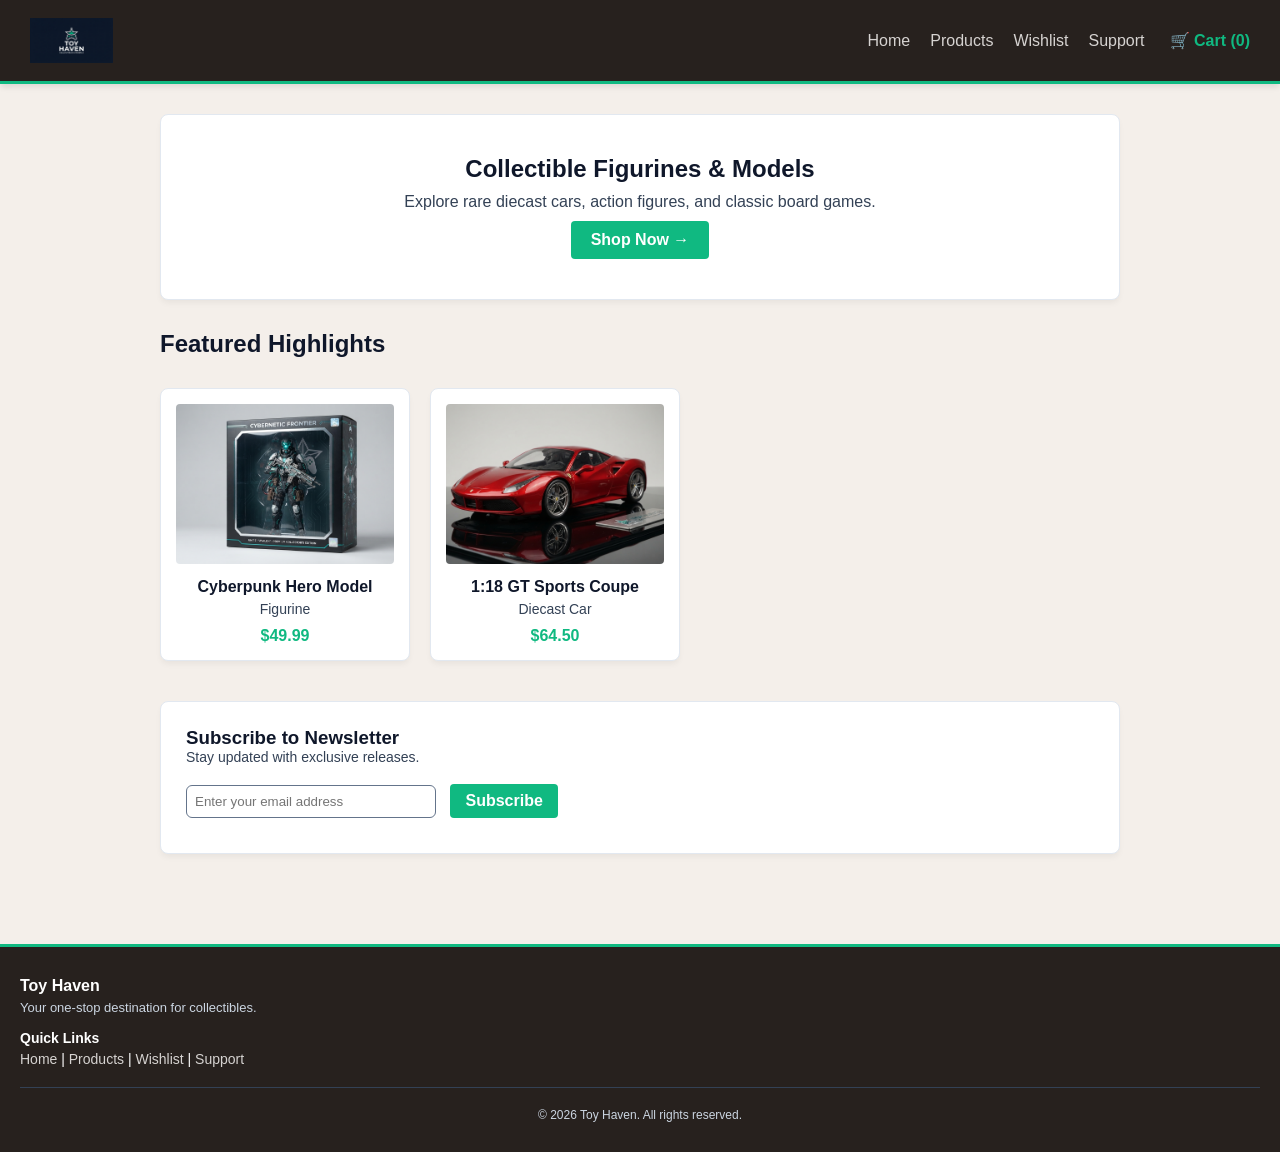
<file: index.html>
<!DOCTYPE html>
<html lang="en">
<head>
    <meta charset="UTF-8">
    <meta name="viewport" content="width=device-width, initial-scale=1.0">
    <title>Toy Haven - Home</title>
    <link rel="stylesheet" href="css/style.css">
</head>
<body>

    <header>
        <a href="index.html" class="brand-title">
            <img src="images/logo.jpg" alt="Toy Haven Logo" style="height: 45px; display: block;">
        </a>
        <nav style="display: flex; align-items: center;">
            <a href="index.html">Home</a>
            <a href="products.html">Products</a>
            <a href="wishlist.html">Wishlist</a>
            <a href="support.html">Support</a>
            <a href="cart.html" style="font-weight: bold; color: #10B981; margin-left: 25px;">🛒 Cart (<span id="cart-count">0</span>)</a>
        </nav>
    </header>

    <main>
        <section id="hero" style="background-color: #FFFFFF; padding: 40px 20px; text-align: center; border-radius: 8px; margin-bottom: 30px; border: 1px solid #E2E8F0; box-shadow: 0 4px 6px -1px rgba(0, 0, 0, 0.05);">
            <h1 style="color: #0F172A;">Collectible Figurines & Models</h1>
            <p style="margin: 10px 0; color: #334155;">Explore rare diecast cars, action figures, and classic board games.</p>
            <button type="button" id="shopNowBtn" onclick="window.location.href='products.html'" style="background: #10B981; color: white; border: none; padding: 10px 20px; border-radius: 4px; cursor: pointer; font-weight: bold;">Shop Now →</button>
        </section>

        <section id="featured">
            <h2 style="margin-bottom: 15px; color: #0F172A;">Featured Highlights</h2>
            <div style="display: flex; flex-wrap: wrap; gap: 20px;">
                <div class="product-card" onclick="window.location.href='products.html'" style="cursor: pointer; text-align: center; background: #FFFFFF; border: 1px solid #E2E8F0; border-radius: 8px; padding: 15px; width: 240px; box-shadow: 0 4px 6px -1px rgba(0, 0, 0, 0.05);">
                    <img src="images/1.jpg" alt="Cyberpunk Hero Model" style="width: 100%; height: 160px; object-fit: cover; border-radius: 4px; margin-bottom: 10px;">
                    <h3 style="font-size: 16px; margin-bottom: 5px; color: #0F172A;">Cyberpunk Hero Model</h3>
                    <p style="color: #334155; font-size: 14px; margin-bottom: 5px;">Figurine</p>
                    <p style="font-weight: bold; margin-top: 10px; color: #10B981;">$49.99</p>
                </div>
                <div class="product-card" onclick="window.location.href='products.html'" style="cursor: pointer; text-align: center; background: #FFFFFF; border: 1px solid #E2E8F0; border-radius: 8px; padding: 15px; width: 240px; box-shadow: 0 4px 6px -1px rgba(0, 0, 0, 0.05);">
                    <img src="images/2.jpg" alt="1:18 GT Sports Coupe" style="width: 100%; height: 160px; object-fit: cover; border-radius: 4px; margin-bottom: 10px;">
                    <h3 style="font-size: 16px; margin-bottom: 5px; color: #0F172A;">1:18 GT Sports Coupe</h3>
                    <p style="color: #334155; font-size: 14px; margin-bottom: 5px;">Diecast Car</p>
                    <p style="font-weight: bold; margin-top: 10px; color: #10B981;">$64.50</p>
                </div>
            </div>
        </section>

        <section style="margin-top: 40px; background: #FFFFFF; padding: 25px; border-radius: 8px; border: 1px solid #E2E8F0; box-shadow: 0 4px 6px -1px rgba(0, 0, 0, 0.05);">
            <h3 style="color: #0F172A;">Subscribe to Newsletter</h3>
            <p style="font-size: 14px; color: #334155; margin-bottom: 15px;">Stay updated with exclusive releases.</p>
            <input type="email" id="newsletterEmail" placeholder="Enter your email address" aria-label="Newsletter email address" style="padding: 8px; width: 250px; margin-right: 10px; border: 1px solid #64748B;">
            <button type="button" id="subscribeBtn" style="background: #10B981; color: white; border: none; padding: 8px 15px; border-radius: 4px; cursor: pointer; font-weight: bold;">Subscribe</button>
            <p id="newsletterMessage" style="margin-top: 10px; font-size: 14px;"></p>
        </section>
    </main>

    <footer>
        <h3 style="font-size: 16px; margin-bottom: 5px;">Toy Haven</h3>
        <p style="font-size: 13px; color: #CBD5E1; margin-bottom: 15px;">Your one-stop destination for collectibles.</p>
        <p style="font-size: 14px; font-weight: bold; margin-bottom: 5px;">Quick Links</p>
        <p style="font-size: 14px;">
            <a href="index.html">Home</a> | 
            <a href="products.html">Products</a> | 
            <a href="wishlist.html">Wishlist</a> | 
            <a href="support.html">Support</a>
        </p>
        <hr style="border: 0; border-top: 1px solid #334155; margin: 20px 0;">
        <p style="font-size: 12px; color: #CBD5E1; text-align: center;">© 2026 Toy Haven. All rights reserved.</p>
    </footer>

    <script src="js/main.js"></script>
</body>
</html>
</file>
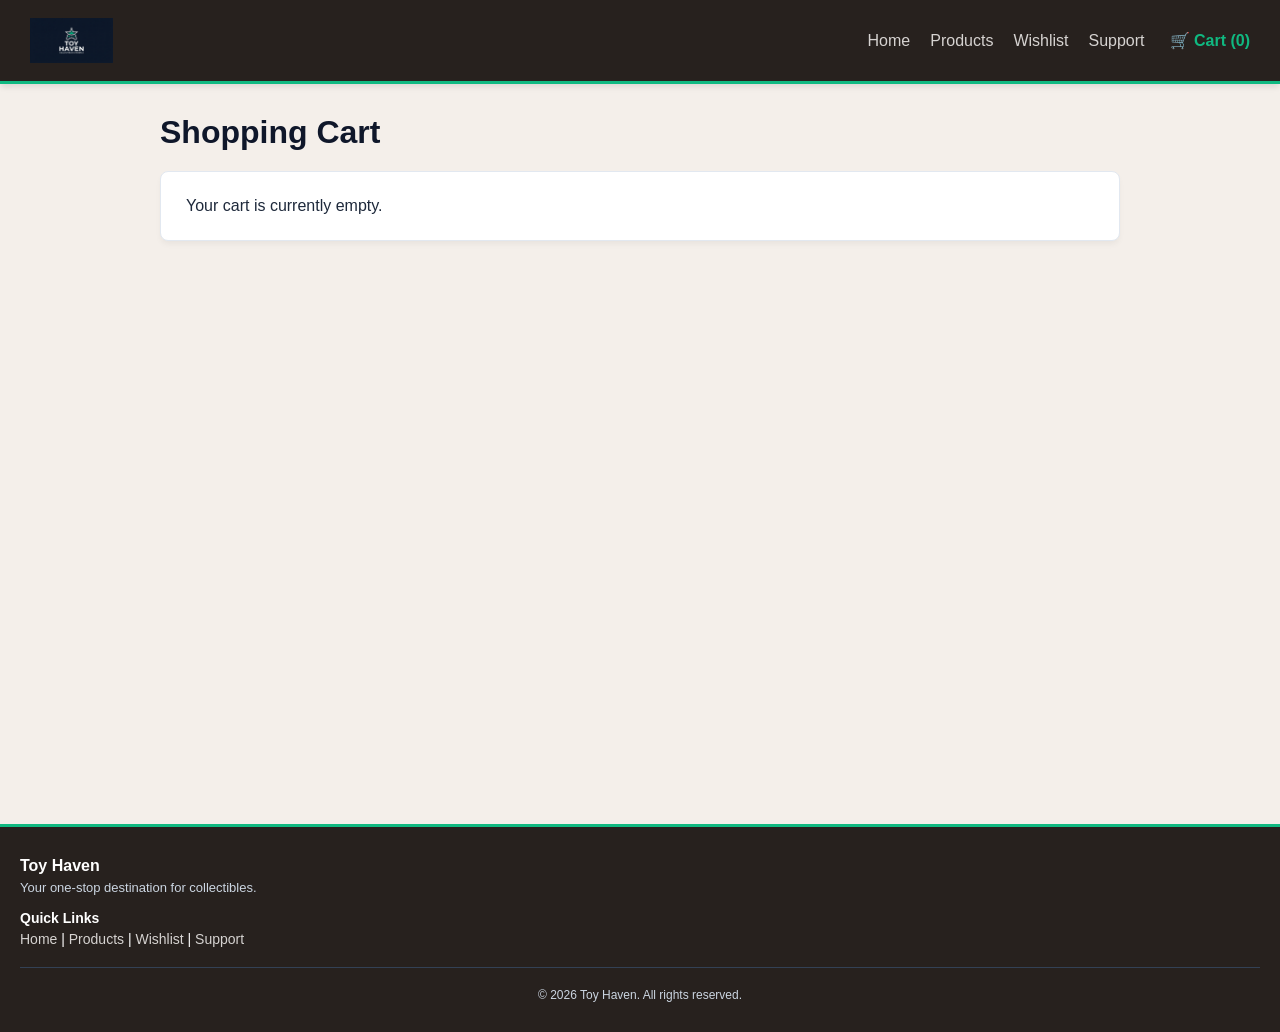
<file: cart.html>
<!DOCTYPE html>
<html lang="en">
<head>
    <meta charset="UTF-8">
    <meta name="viewport" content="width=device-width, initial-scale=1.0">
    <title>Toy Haven - Shopping Cart</title>
    <link rel="stylesheet" href="css/style.css">
</head>
<body>

    <header>
        <a href="index.html" class="brand-title">
            <img src="images/logo.jpg" alt="Toy Haven Logo" style="height: 45px; display: block;">
        </a>
        <nav style="display: flex; align-items: center;">
            <a href="index.html">Home</a>
            <a href="products.html">Products</a>
            <a href="wishlist.html">Wishlist</a>
            <a href="support.html">Support</a>
            <a href="cart.html" style="font-weight: bold; color: #10B981; margin-left: 25px;">🛒 Cart (<span id="cart-count">0</span>)</a>
        </nav>
    </header>

    <main>
        <h1 style="margin-bottom: 20px; color: #0F172A;">Shopping Cart</h1>
        
        <div style="background-color: #FFFFFF; padding: 25px; border-radius: 8px; border: 1px solid #E2E8F0; box-shadow: 0 4px 6px -1px rgba(0, 0, 0, 0.05);">
            <div id="cart-items-container">
                <p style="color: #334155;">Your cart is currently empty.</p>
            </div>
            
            <div id="cart-summary-section" style="margin-top: 25px; padding-top: 15px; border-top: 2px solid #E2E8F0; display: none;">
                <p style="font-weight: bold; font-size: 18px; margin-bottom: 20px; color: #0F172A;">Final Total: $<span id="cart-total">0.00</span></p>
                <div style="display: flex; gap: 15px;">
                    <button type="button" style="background: #10B981; color: white; border: none; padding: 10px 15px; border-radius: 4px; cursor: pointer; font-weight: bold;" onclick="window.location.href='checkout.html'">Proceed to Checkout</button>
                    <button type="button" id="clearCartBtn" style="background-color: #FEE2E2; color: #991B1B; border: none; padding: 10px 15px; border-radius: 4px; cursor: pointer; font-weight: bold;">Clear Cart</button>
                </div>
            </div>
        </div>
    </main>

    <footer>
        <h3 style="font-size: 16px; margin-bottom: 5px;">Toy Haven</h3>
        <p style="font-size: 13px; color: #CBD5E1; margin-bottom: 15px;">Your one-stop destination for collectibles.</p>
        <p style="font-size: 14px; font-weight: bold; margin-bottom: 5px;">Quick Links</p>
        <p style="font-size: 14px;">
            <a href="index.html">Home</a> | 
            <a href="products.html">Products</a> | 
            <a href="wishlist.html">Wishlist</a> | 
            <a href="support.html">Support</a>
        </p>
        <hr style="border: 0; border-top: 1px solid #334155; margin: 20px 0;">
        <p style="font-size: 12px; color: #CBD5E1; text-align: center;">© 2026 Toy Haven. All rights reserved.</p>
    </footer>

    <script src="js/main.js"></script>
</body>
</html>
</file>
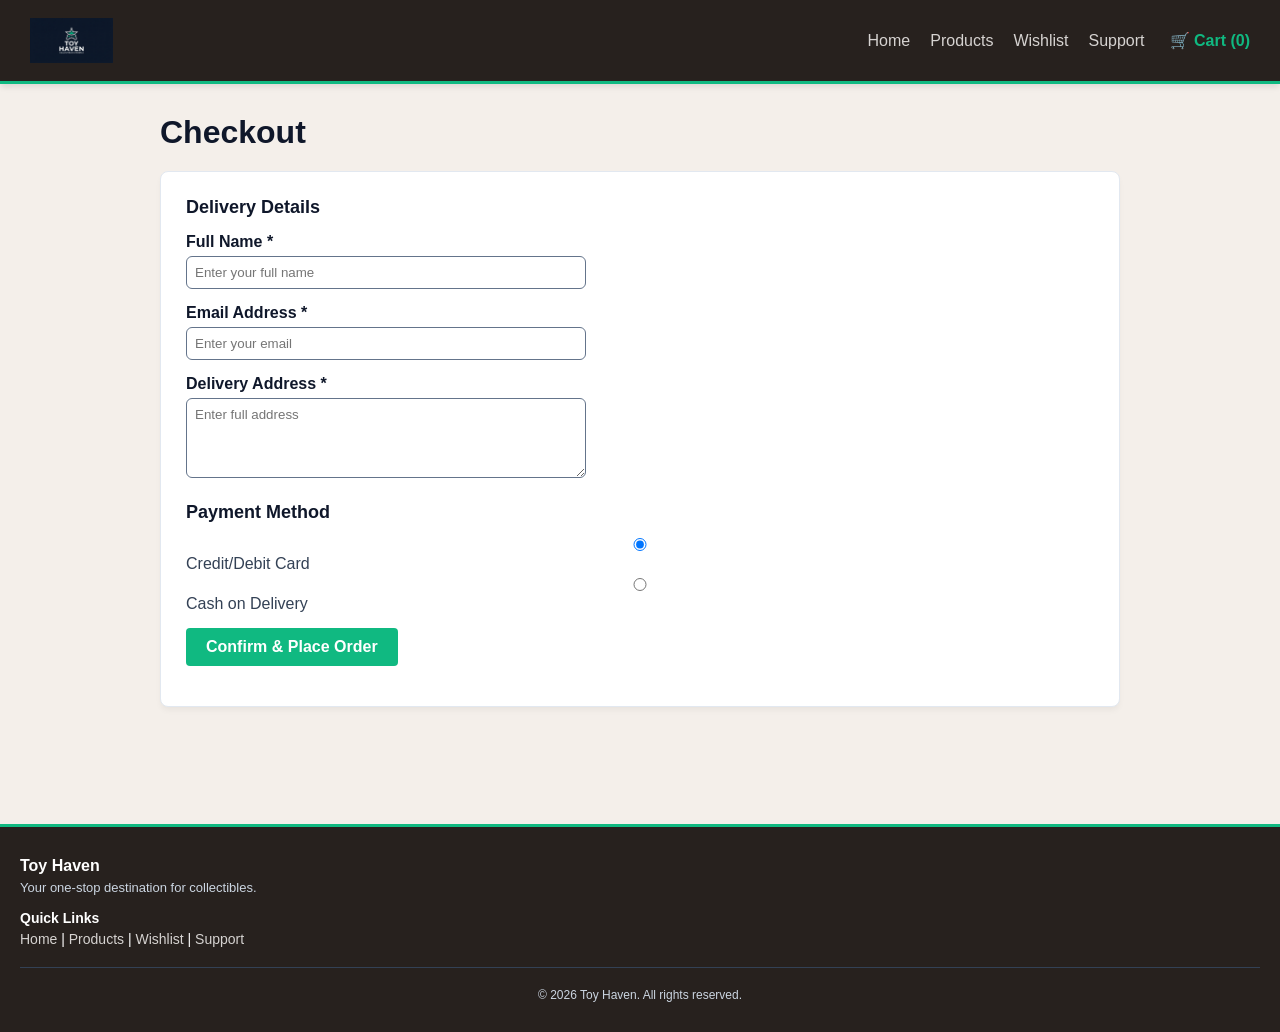
<file: checkout.html>
<!DOCTYPE html>
<html lang="en">
<head>
    <meta charset="UTF-8">
    <meta name="viewport" content="width=device-width, initial-scale=1.0">
    <title>Toy Haven - Checkout</title>
    <link rel="stylesheet" href="css/style.css">
</head>
<body>

    <header>
        <a href="index.html" class="brand-title">
            <img src="images/logo.jpg" alt="Toy Haven Logo" style="height: 45px; display: block;">
        </a>
        <nav style="display: flex; align-items: center;">
            <a href="index.html">Home</a>
            <a href="products.html">Products</a>
            <a href="wishlist.html">Wishlist</a>
            <a href="support.html">Support</a>
            <a href="cart.html" style="font-weight: bold; color: #10B981; margin-left: 25px;">🛒 Cart (<span id="cart-count">0</span>)</a>
        </nav>
    </header>

    <main>
        <h1 style="color: #0F172A;">Checkout</h1>
        
        <div style="margin-top: 20px; background-color: #FFFFFF; padding: 25px; border-radius: 8px; border: 1px solid #E2E8F0; box-shadow: 0 4px 6px -1px rgba(0, 0, 0, 0.05);">
            <form id="checkoutForm">
                <h2 style="margin-bottom: 15px; font-size: 18px; color: #0F172A;">Delivery Details</h2>
                <div style="margin-bottom: 15px;">
                    <label for="fullName" style="color: #0F172A; font-weight: bold;">Full Name *</label><br>
                    <input type="text" id="fullName" placeholder="Enter your full name" style="padding: 8px; width: 100%; max-width: 400px; margin-top: 5px; border: 1px solid #64748B;" required>
                </div>
                <div style="margin-bottom: 15px;">
                    <label for="emailAddr" style="color: #0F172A; font-weight: bold;">Email Address *</label><br>
                    <input type="email" id="emailAddr" placeholder="Enter your email" style="padding: 8px; width: 100%; max-width: 400px; margin-top: 5px; border: 1px solid #64748B;" required>
                </div>
                <div style="margin-bottom: 15px;">
                    <label for="address" style="color: #0F172A; font-weight: bold;">Delivery Address *</label><br>
                    <textarea id="address" placeholder="Enter full address" style="padding: 8px; width: 100%; max-width: 400px; height: 80px; margin-top: 5px; border: 1px solid #64748B;" required></textarea>
                </div>

                <h3 style="margin: 20px 0 10px 0; font-size: 18px; color: #0F172A;">Payment Method</h3>
                <div style="margin-bottom: 15px; color: #334155;">
                    <label><input type="radio" name="payment" checked> Credit/Debit Card</label><br>
                    <label><input type="radio" name="payment"> Cash on Delivery</label>
                </div>

                <button type="submit" style="background: #10B981; color: white; border: none; padding: 10px 20px; border-radius: 4px; cursor: pointer; font-weight: bold;">Confirm & Place Order</button>
            </form>
            <p id="checkoutMessage" style="margin-top: 15px; font-weight: bold;"></p>
        </div>
    </main>

    <footer>
        <h3 style="font-size: 16px; margin-bottom: 5px;">Toy Haven</h3>
        <p style="font-size: 13px; color: #CBD5E1; margin-bottom: 15px;">Your one-stop destination for collectibles.</p>
        <p style="font-size: 14px; font-weight: bold; margin-bottom: 5px;">Quick Links</p>
        <p style="font-size: 14px;">
            <a href="index.html">Home</a> | 
            <a href="products.html">Products</a> | 
            <a href="wishlist.html">Wishlist</a> | 
            <a href="support.html">Support</a>
        </p>
        <hr style="border: 0; border-top: 1px solid #334155; margin: 20px 0;">
        <p style="font-size: 12px; color: #CBD5E1; text-align: center;">© 2026 Toy Haven. All rights reserved.</p>
    </footer>

    <script src="js/main.js"></script>
</body>
</html>
</file>
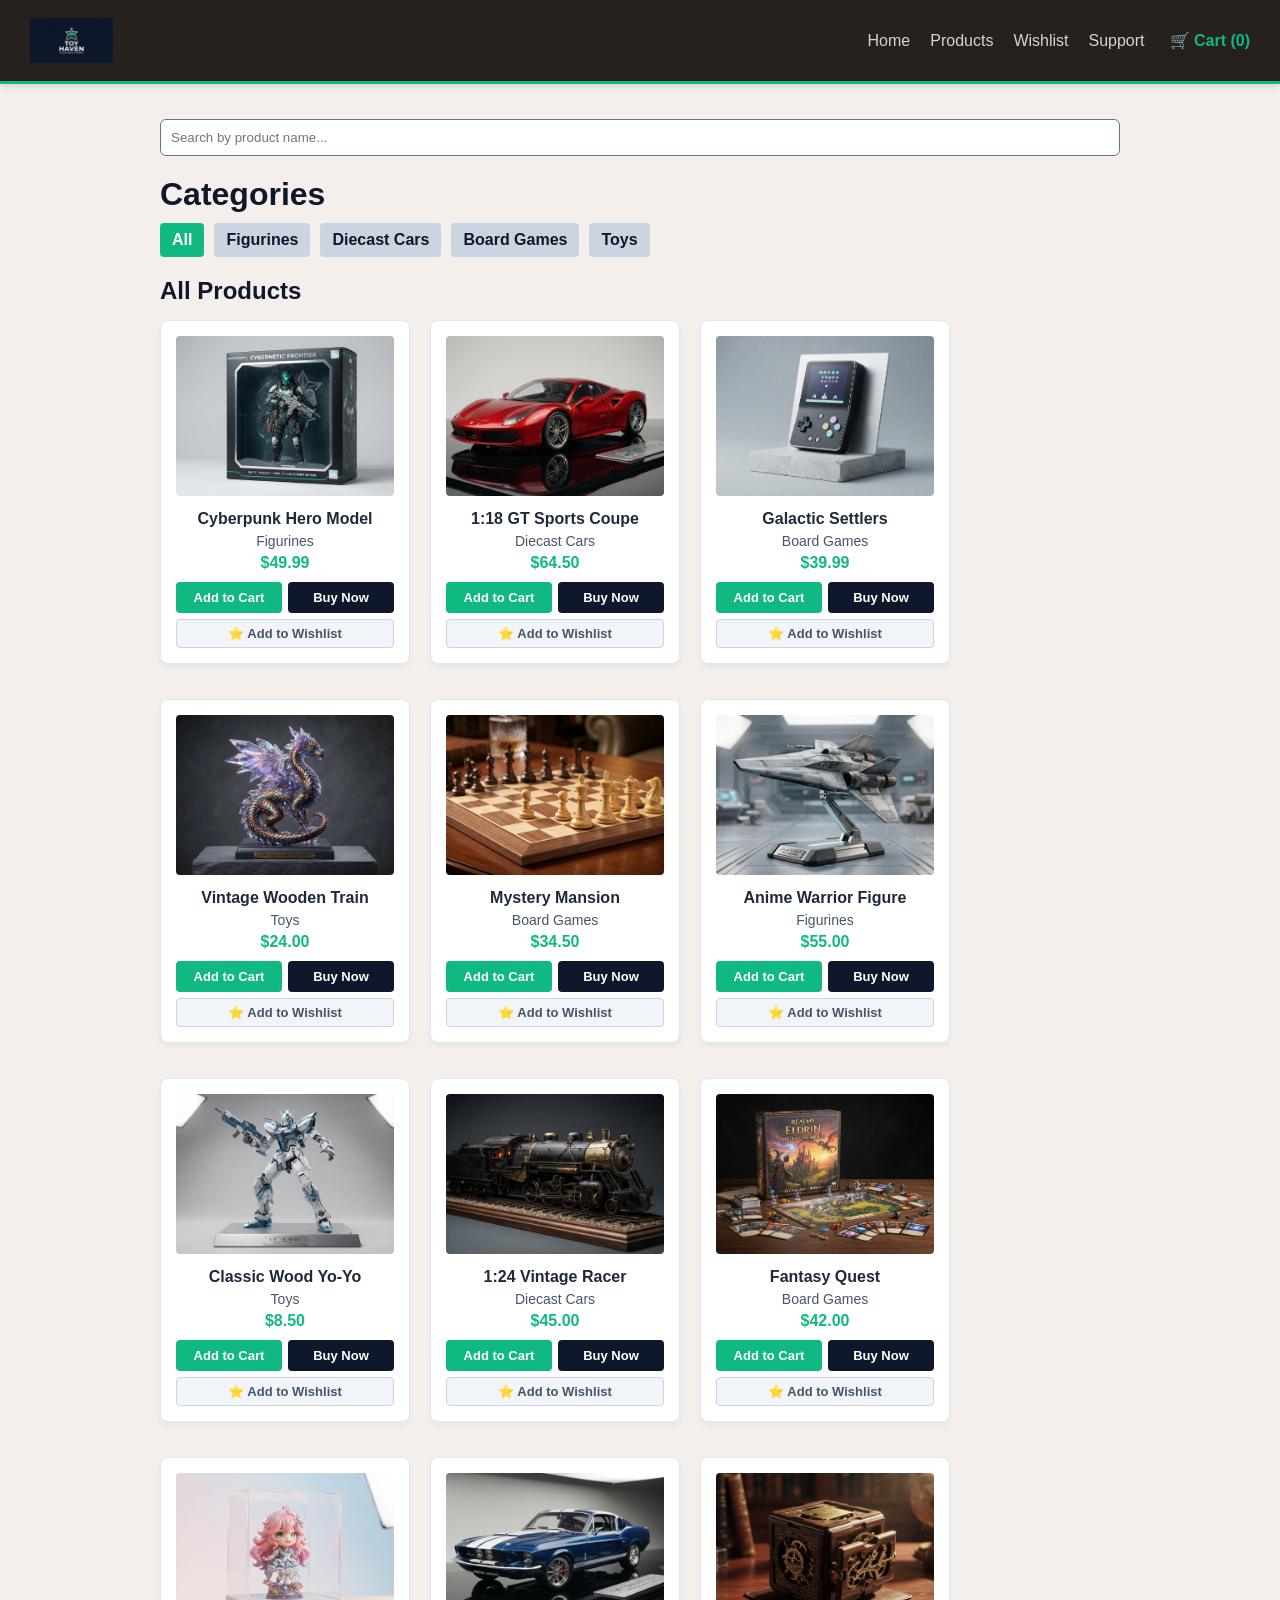
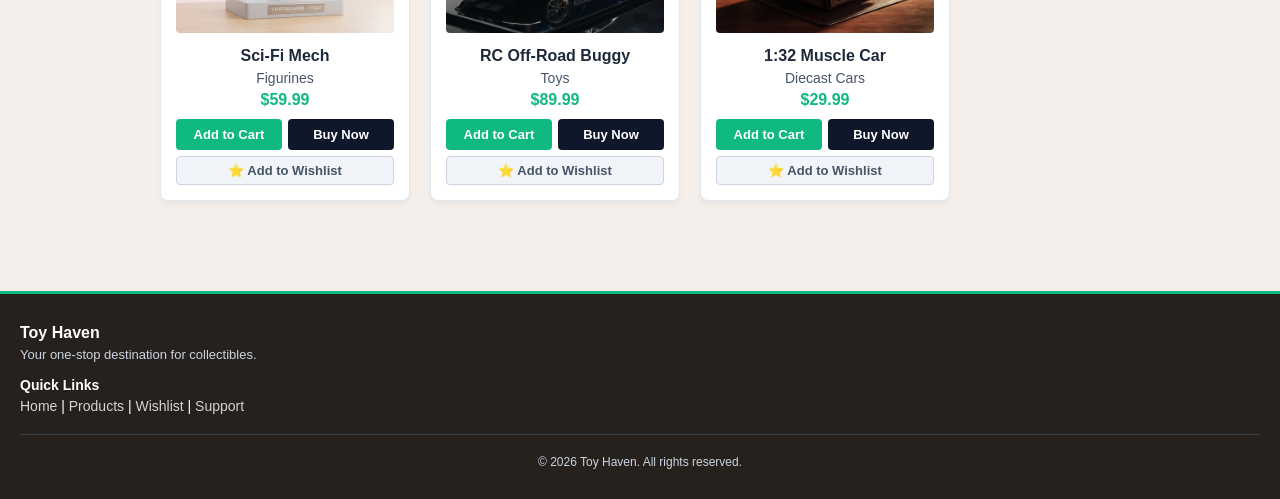
<file: products.html>
<!DOCTYPE html>
<html lang="en">
<head>
    <meta charset="UTF-8">
    <meta name="viewport" content="width=device-width, initial-scale=1.0">
    <title>Toy Haven - Products</title>
    <link rel="stylesheet" href="css/style.css">
</head>
<body>

    <header>
        <a href="index.html" class="brand-title">
            <img src="images/logo.jpg" alt="Toy Haven Logo" style="height: 45px; display: block;">
        </a>
        <nav style="display: flex; align-items: center;">
            <a href="index.html">Home</a>
            <a href="products.html">Products</a>
            <a href="wishlist.html">Wishlist</a>
            <a href="support.html">Support</a>
            <a href="cart.html" style="font-weight: bold; color: #10B981; margin-left: 25px;">🛒 Cart (<span id="cart-count">0</span>)</a>
        </nav>
    </header>

    <main>
        <div style="margin-bottom: 20px;">
            <input type="text" placeholder="Search by product name..." aria-label="Search products" style="padding: 10px; border: 1px solid #64748B;">
        </div>

        <h1 style="margin-bottom: 10px; color: #0F172A;">Categories</h1>
        <div id="filters" style="margin-bottom: 20px; display: flex; gap: 10px;">
            <button type="button" onclick="displayProducts('All')" style="background-color: #10B981; color: white; border: none; padding: 8px 12px; border-radius: 4px; cursor: pointer; font-weight: bold;">All</button>
            <button type="button" onclick="displayProducts('Figurines')" style="background-color: #CBD5E1; color: #0F172A; border: none; padding: 8px 12px; border-radius: 4px; cursor: pointer; font-weight: bold;">Figurines</button>
            <button type="button" onclick="displayProducts('Diecast Cars')" style="background-color: #CBD5E1; color: #0F172A; border: none; padding: 8px 12px; border-radius: 4px; cursor: pointer; font-weight: bold;">Diecast Cars</button>
            <button type="button" onclick="displayProducts('Board Games')" style="background-color: #CBD5E1; color: #0F172A; border: none; padding: 8px 12px; border-radius: 4px; cursor: pointer; font-weight: bold;">Board Games</button>
            <button type="button" onclick="displayProducts('Toys')" style="background-color: #CBD5E1; color: #0F172A; border: none; padding: 8px 12px; border-radius: 4px; cursor: pointer; font-weight: bold;">Toys</button>
        </div>

        <h2 style="color: #0F172A;">All Products</h2>
       <div id="product-container" style="display: flex; flex-wrap: wrap; gap: 20px;"></div>
    </main>

    <footer>
        <h3 style="font-size: 16px; margin-bottom: 5px;">Toy Haven</h3>
        <p style="font-size: 13px; color: #CBD5E1; margin-bottom: 15px;">Your one-stop destination for collectibles.</p>
        <p style="font-size: 14px; font-weight: bold; margin-bottom: 5px;">Quick Links</p>
        <p style="font-size: 14px;">
            <a href="index.html">Home</a> | 
            <a href="products.html">Products</a> | 
            <a href="wishlist.html">Wishlist</a> | 
            <a href="support.html">Support</a>
        </p>
        <hr style="border: 0; border-top: 1px solid #334155; margin: 20px 0;">
        <p style="font-size: 12px; color: #CBD5E1; text-align: center;">© 2026 Toy Haven. All rights reserved.</p>
    </footer>

    <script src="js/products.js"></script>
    <script src="js/main.js"></script>
</body>
</html>
</file>
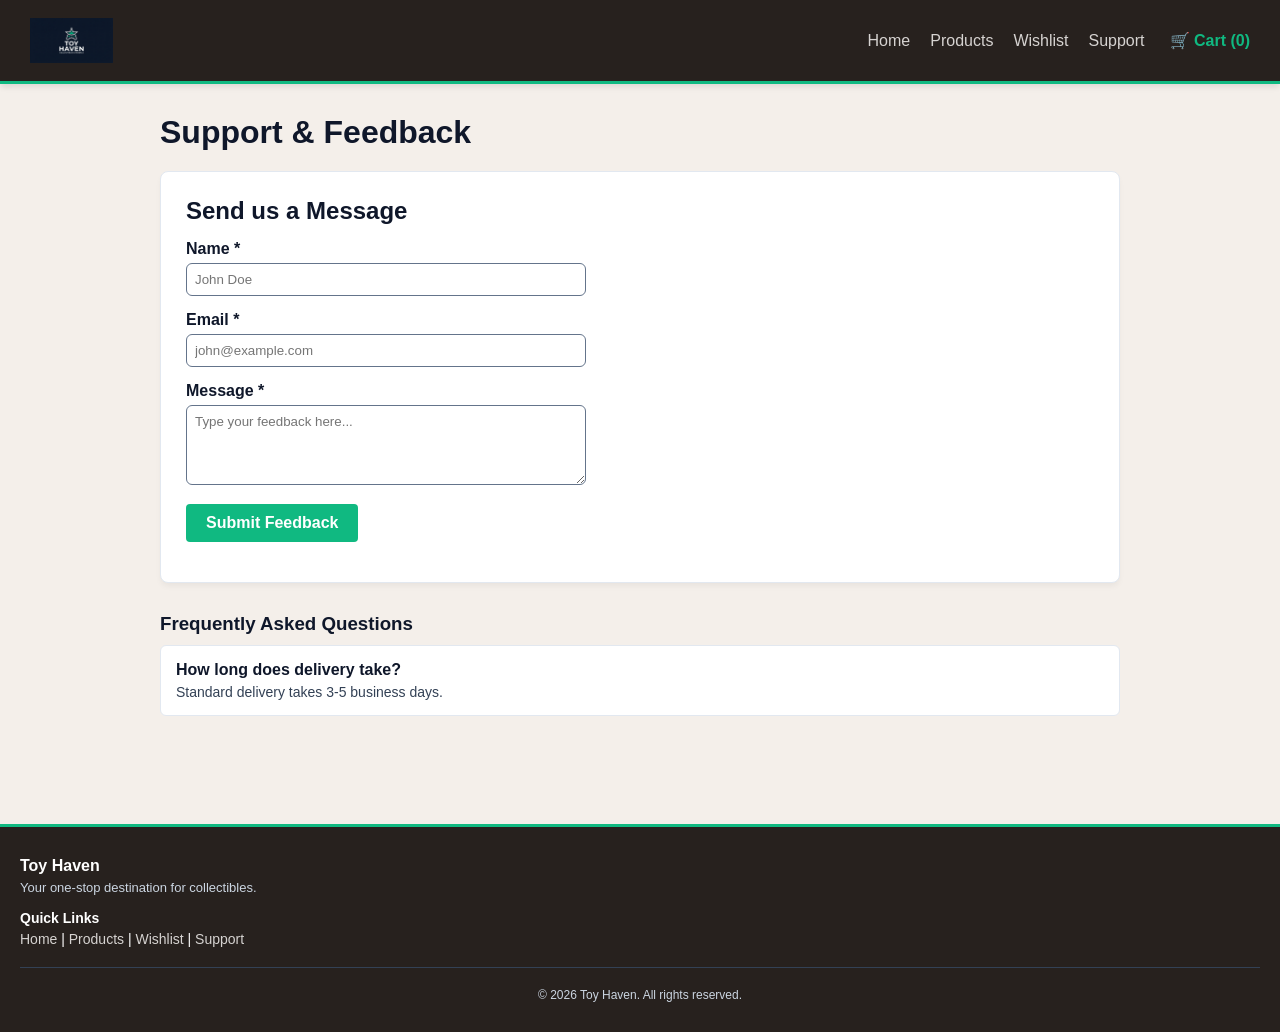
<file: support.html>
<!DOCTYPE html>
<html lang="en">
<head>
    <meta charset="UTF-8">
    <meta name="viewport" content="width=device-width, initial-scale=1.0">
    <title>Toy Haven - Support</title>
    <link rel="stylesheet" href="css/style.css">
</head>
<body>

    <header>
        <a href="index.html" class="brand-title">
            <img src="images/logo.jpg" alt="Toy Haven Logo" style="height: 45px; display: block;">
        </a>
        <nav style="display: flex; align-items: center;">
            <a href="index.html">Home</a>
            <a href="products.html">Products</a>
            <a href="wishlist.html">Wishlist</a>
            <a href="support.html">Support</a>
            <a href="cart.html" style="font-weight: bold; color: #10B981; margin-left: 25px;">🛒 Cart (<span id="cart-count">0</span>)</a>
        </nav>
    </header>

    <main>
        <h1 style="color: #0F172A;">Support & Feedback</h1>
        
        <div style="margin-top: 20px; background-color: #FFFFFF; padding: 25px; border-radius: 8px; border: 1px solid #E2E8F0; box-shadow: 0 4px 6px -1px rgba(0, 0, 0, 0.05);">
            <h2 style="margin-bottom: 15px; color: #0F172A;">Send us a Message</h2>
            <form id="supportForm">
                <div style="margin-bottom: 15px;">
                    <label for="supportName" style="color: #0F172A; font-weight: bold;">Name *</label><br>
                    <input type="text" id="supportName" placeholder="John Doe" style="padding: 8px; width: 100%; max-width: 400px; margin-top: 5px; border: 1px solid #64748B;" required>
                </div>
                <div style="margin-bottom: 15px;">
                    <label for="supportEmail" style="color: #0F172A; font-weight: bold;">Email *</label><br>
                    <input type="email" id="supportEmail" placeholder="john@example.com" style="padding: 8px; width: 100%; max-width: 400px; margin-top: 5px; border: 1px solid #64748B;" required>
                </div>
                <div style="margin-bottom: 15px;">
                    <label for="supportMessage" style="color: #0F172A; font-weight: bold;">Message *</label><br>
                    <textarea id="supportMessage" placeholder="Type your feedback here..." style="padding: 8px; width: 100%; max-width: 400px; height: 80px; margin-top: 5px; border: 1px solid #64748B;" required></textarea>
                </div>
                <button type="submit" style="background: #10B981; color: white; border: none; padding: 10px 20px; border-radius: 4px; cursor: pointer; font-weight: bold;">Submit Feedback</button>
            </form>
            <p id="supportConfirmation" style="margin-top: 15px; font-weight: bold;"></p>
        </div>

        <div style="margin-top: 30px;">
            <h3 style="color: #0F172A;">Frequently Asked Questions</h3>
            <div style="background: #FFFFFF; padding: 15px; border: 1px solid #E2E8F0; border-radius: 6px; margin-top: 10px;">
                <p style="font-weight: bold; color: #0F172A;">How long does delivery take?</p>
                <p style="font-size: 14px; color: #334155; margin-top: 5px;">Standard delivery takes 3-5 business days.</p>
            </div>
        </div>
    </main>

    <footer>
        <h3 style="font-size: 16px; margin-bottom: 5px;">Toy Haven</h3>
        <p style="font-size: 13px; color: #CBD5E1; margin-bottom: 15px;">Your one-stop destination for collectibles.</p>
        <p style="font-size: 14px; font-weight: bold; margin-bottom: 5px;">Quick Links</p>
        <p style="font-size: 14px;">
            <a href="index.html">Home</a> | 
            <a href="products.html">Products</a> | 
            <a href="wishlist.html">Wishlist</a> | 
            <a href="support.html">Support</a>
        </p>
        <hr style="border: 0; border-top: 1px solid #334155; margin: 20px 0;">
        <p style="font-size: 12px; color: #CBD5E1; text-align: center;">© 2026 Toy Haven. All rights reserved.</p>
    </footer>

    <script src="js/main.js"></script>
</body>
</html>
</file>
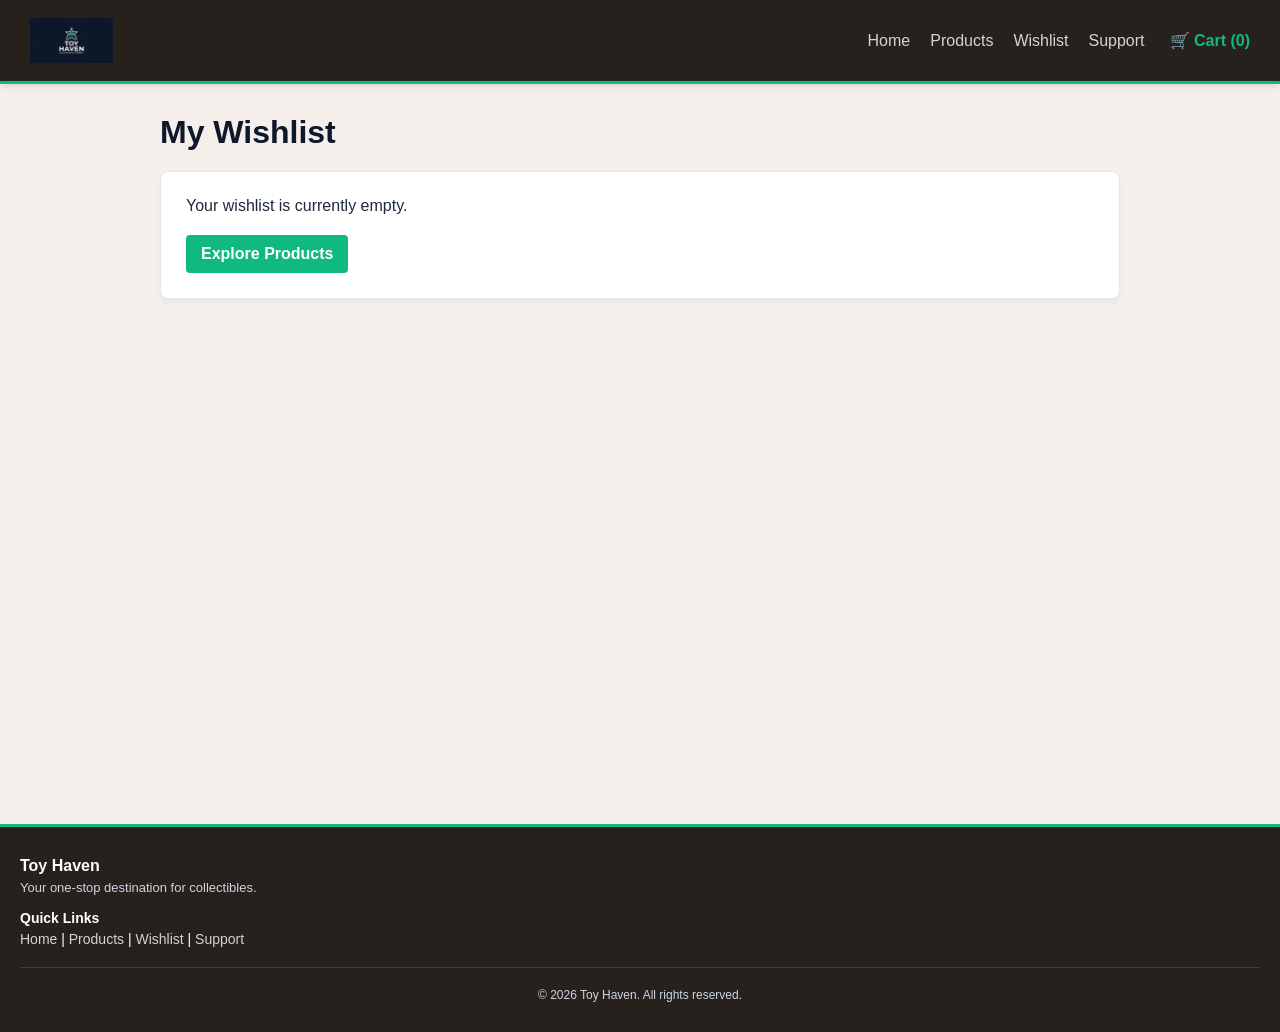
<file: wishlist.html>
<!DOCTYPE html>
<html lang="en">
<head>
    <meta charset="UTF-8">
    <meta name="viewport" content="width=device-width, initial-scale=1.0">
    <title>Toy Haven - Wishlist</title>
    <link rel="stylesheet" href="css/style.css">
</head>
<body>

    <header>
        <a href="index.html" class="brand-title">
            <img src="images/logo.jpg" alt="Toy Haven Logo" style="height: 45px; display: block;">
        </a>
        <nav style="display: flex; align-items: center;">
            <a href="index.html">Home</a>
            <a href="products.html">Products</a>
            <a href="wishlist.html">Wishlist</a>
            <a href="support.html">Support</a>
            <a href="cart.html" style="font-weight: bold; color: #10B981; margin-left: 25px;">🛒 Cart (<span id="cart-count">0</span>)</a>
        </nav>
    </header>

    <main>
        <h1 style="color: #0F172A;">My Wishlist</h1>
        
        <div style="margin-top: 20px; background-color: #FFFFFF; padding: 25px; border-radius: 8px; border: 1px solid #E2E8F0; box-shadow: 0 4px 6px -1px rgba(0, 0, 0, 0.05);">
            <div id="wishlist-container">
                <p style="color: #334155;">Your wishlist is currently empty.</p>
            </div>
            
            <div style="margin-top: 20px;">
               <button type="button" style="background: #10B981; color: white; border: none; padding: 10px 15px; border-radius: 4px; cursor: pointer; font-weight: bold;" onclick="window.location.href='products.html'">Explore Products</button>
            </div>
        </div>
    </main>

    <footer>
        <h2 style="font-size: 16px; margin-bottom: 5px;">Toy Haven</h2>
        <p style="font-size: 13px; color: #CBD5E1; margin-bottom: 15px;">Your one-stop destination for collectibles.</p>
        <p style="font-size: 14px; font-weight: bold; margin-bottom: 5px;">Quick Links</p>
        <p style="font-size: 14px;">
            <a href="index.html">Home</a> | 
            <a href="products.html">Products</a> | 
            <a href="wishlist.html">Wishlist</a> | 
            <a href="support.html">Support</a>
        </p>
        <hr style="border: 0; border-top: 1px solid #334155; margin: 20px 0;">
        <p style="font-size: 12px; color: #CBD5E1; text-align: center;">© 2026 Toy Haven. All rights reserved.</p>
    </footer>

    <script src="js/main.js"></script>
</body>
</html>
</file>
<file: css/style.css>
* {
    box-sizing: border-box;
    margin: 0;
    padding: 0;
    font-family: 'Segoe UI', Tahoma, sans-serif;
}

body {
    background-color: #F4EFEA;
    color: #1E293B;
}

header {
    display: flex;
    justify-content: space-between;
    align-items: center;
    padding: 18px 30px;
    background-color: #27211E; 
    border-bottom: 3px solid #10B981;
    box-shadow: 0 4px 6px -1px rgba(0, 0, 0, 0.1);
}

header a.brand-title {
    text-decoration: none;
    color: #FFFFFF;
}

header a.brand-title h1 {
    color: #FFFFFF !important;
}

header nav a {
    margin-left: 20px;
    text-decoration: none;
    color: #D6D3D1;
    font-weight: 500;
    transition: color 0.2s ease;
}

header nav a:hover {
    color: #34D399;
}

main {
    padding: 30px 20px;
    max-width: 1000px;
    margin: 0 auto;
    min-height: calc(100vh - 220px); /* Forces footer to stay anchored at the bottom on short pages */
}

button {
    background-color: #10B981;
    color: white;
    border: none;
    padding: 10px 20px;
    border-radius: 6px;
    cursor: pointer;
    font-size: 16px;
    font-weight: 600;
    transition: background-color 0.2s ease;
}

button:hover {
    background-color: #059669;
}

.product-card {
    background-color: #FFFFFF;
    border: 1px solid #D6CCC2;
    padding: 18px;
    margin-top: 15px;
    border-radius: 8px;
    width: 30%;
    min-width: 250px;
    box-shadow: 0 4px 6px -1px rgba(0, 0, 0, 0.05);
}

.cart-item-row {
    display: flex;
    justify-content: space-between;
    align-items: center;
    padding: 20px 0;
    border-bottom: 1px solid #D6CCC2;
}

footer {
    background-color: #27211E;
    color: #FFFFFF;
    padding: 30px 20px;
    margin-top: 60px;
    border-top: 3px solid #10B981;
}

footer a {
    color: #D6D3D1;
    text-decoration: none;
    font-weight: 500;
}

footer a:hover {
    color: #34D399;
}

input, textarea {
    width: 100%;
    padding: 10px;
    margin-top: 5px;
    border: 1px solid #D6CCC2;
    border-radius: 6px;
    background-color: #FFFFFF;
    color: #0F172A;
}

input:focus, textarea:focus {
    outline: none;
    border-color: #10B981;
    box-shadow: 0 0 0 3px rgba(16, 185, 129, 0.15);
}
</file>
